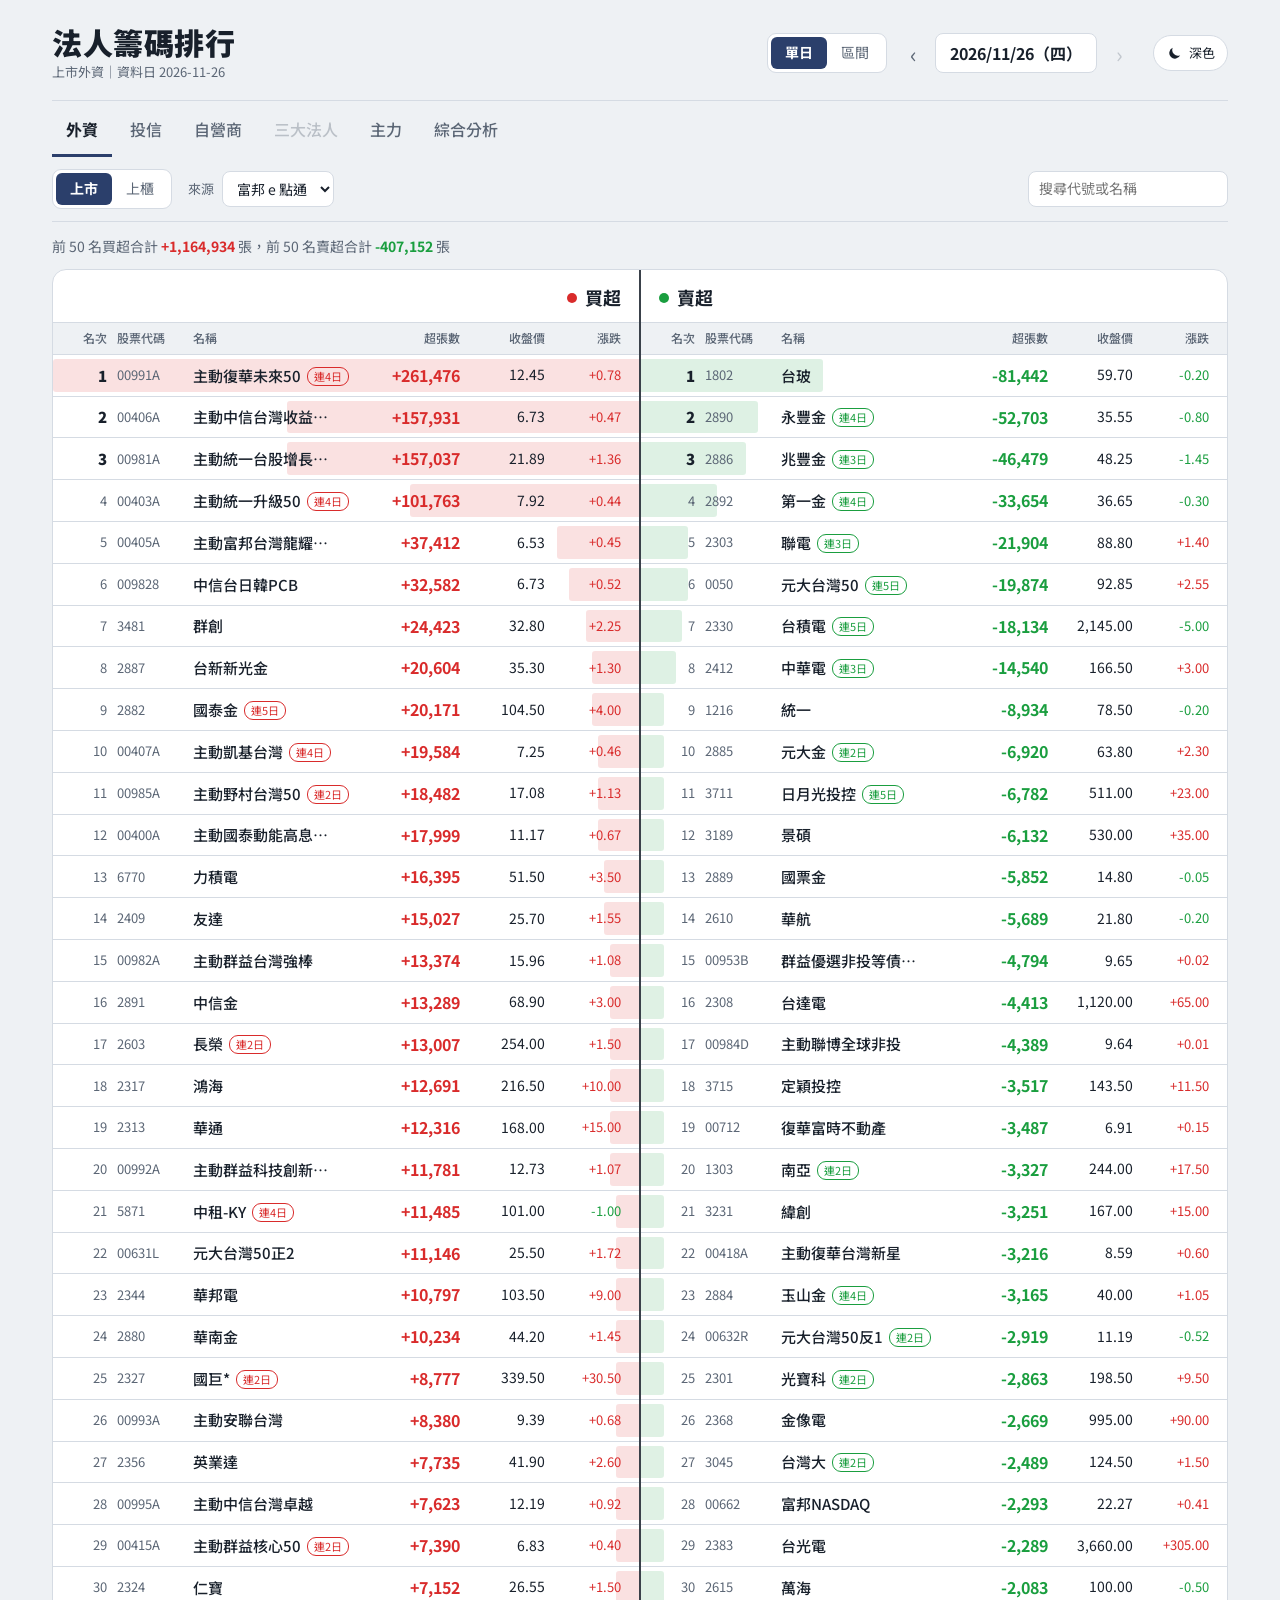
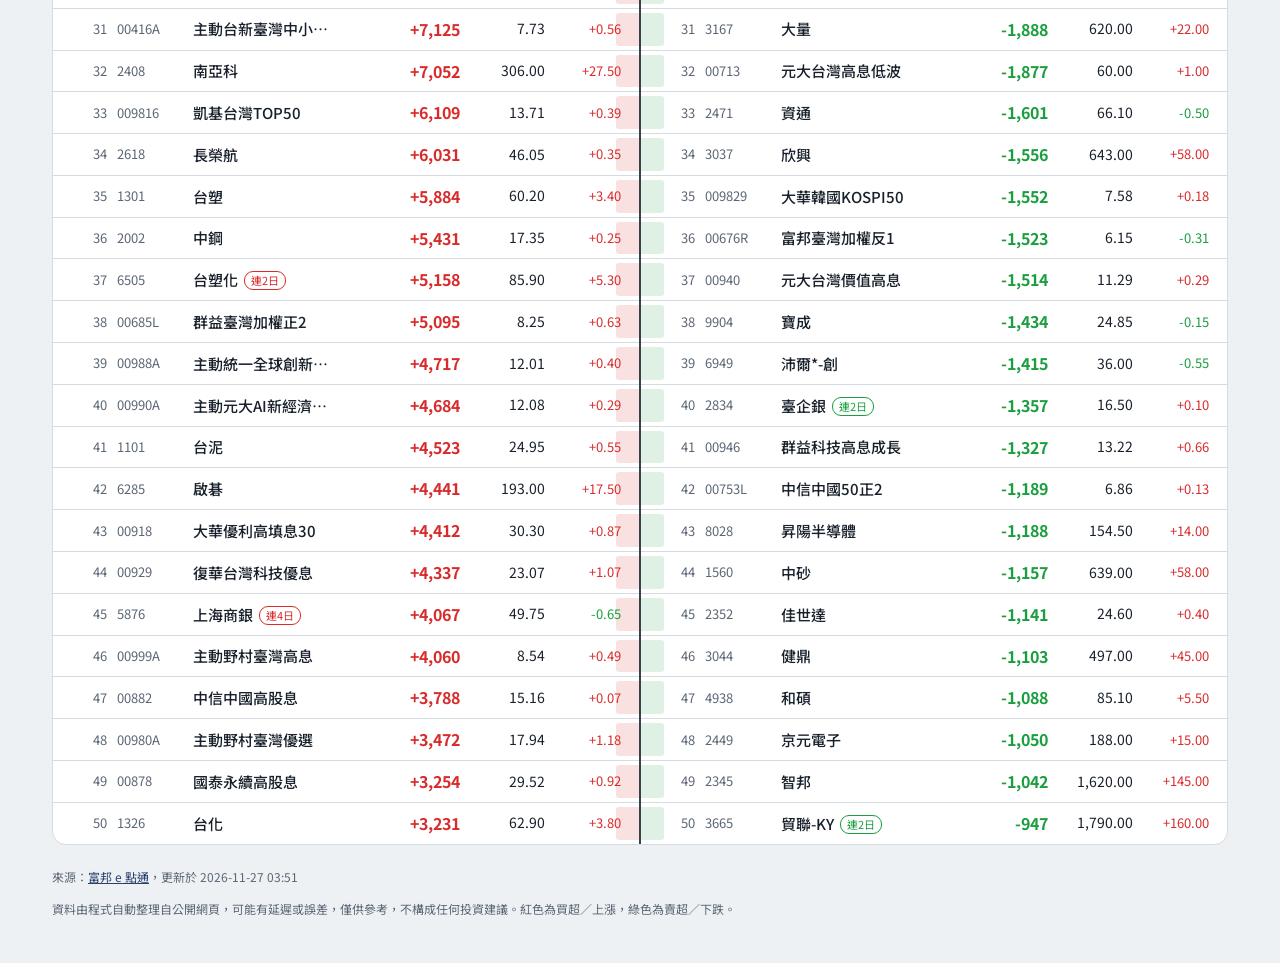
<file: web/index.html>
<!doctype html>
<html lang="zh-Hant-TW">
<head>
  <meta charset="utf-8">
  <meta name="viewport" content="width=device-width, initial-scale=1, viewport-fit=cover">
  <meta name="color-scheme" content="light dark">
  <title>法人籌碼排行</title>
  <link rel="icon" href="data:image/svg+xml,<svg xmlns='http://www.w3.org/2000/svg' viewBox='0 0 100 100'><text y='.9em' font-size='90'>📊</text></svg>">
  <script>
    // 先決定主題再渲染，避免閃白
    (function () {
      var t = null;
      try { t = localStorage.getItem("theme"); } catch (e) {}
      if (!t) t = matchMedia("(prefers-color-scheme: dark)").matches ? "dark" : "light";
      document.documentElement.setAttribute("data-theme", t);
    })();
  </script>
  <link rel="preconnect" href="https://fonts.googleapis.com">
  <link rel="preconnect" href="https://fonts.gstatic.com" crossorigin>
  <link href="https://fonts.googleapis.com/css2?family=Noto+Sans+TC:wght@400;500;700;900&display=swap" rel="stylesheet">
  <link rel="stylesheet" href="assets/style.css">
</head>
<body>
  <header class="top">
    <div class="brand">
      <h1>法人籌碼排行</h1>
      <p class="sub" id="subline">每日買賣超前段班</p>
    </div>

    <nav class="day" aria-label="資料日期">
      <div class="seg mode-seg" id="modeSeg" role="radiogroup" aria-label="單日或區間">
        <button role="radio" data-mode="day" aria-checked="true">單日</button>
        <button role="radio" data-mode="range" aria-checked="false">區間</button>
      </div>
      <div class="day-single" id="daySingle">
        <button class="icon-btn" id="prevDay" aria-label="前一個交易日">‹</button>
        <label class="day-pick">
          <span class="sr-only">選擇日期</span>
          <select id="dateSelect"></select>
        </label>
        <button class="icon-btn" id="nextDay" aria-label="下一個交易日">›</button>
      </div>
      <div class="day-range" id="dayRange" hidden>
        <label class="day-pick">
          <span class="sr-only">起始日</span>
          <select id="fromSelect"></select>
        </label>
        <span class="range-sep" aria-hidden="true">～</span>
        <label class="day-pick">
          <span class="sr-only">結束日</span>
          <select id="toSelect"></select>
        </label>
      </div>
    </nav>

    <button class="theme-btn" id="themeBtn" aria-label="切換淺色／深色">
      <svg class="i-sun" viewBox="0 0 24 24" aria-hidden="true"><circle cx="12" cy="12" r="4.5"/><path d="M12 2v2.5M12 19.5V22M2 12h2.5M19.5 12H22M4.9 4.9l1.8 1.8M17.3 17.3l1.8 1.8M4.9 19.1l1.8-1.8M17.3 6.7l1.8-1.8"/></svg>
      <svg class="i-moon" viewBox="0 0 24 24" aria-hidden="true"><path d="M20 14.5A8 8 0 0 1 9.5 4a8 8 0 1 0 10.5 10.5z"/></svg>
      <span id="themeLabel">深色</span>
    </button>
  </header>

  <section class="controls" aria-label="篩選">
    <div class="tabs" id="catTabs" role="tablist" aria-label="類別"></div>

    <div class="filters">
      <div class="seg" id="mktSeg" role="radiogroup" aria-label="市場"></div>
      <label class="field">
        <span>來源</span>
        <select id="srcSelect"></select>
      </label>
      <label class="field search">
        <span class="sr-only">搜尋股票</span>
        <input id="search" type="search" placeholder="搜尋代號或名稱" autocomplete="off">
      </label>
    </div>
  </section>

  <div class="presets" id="presets" hidden>
    <span>快速選擇</span>
    <button data-n="5">近 5 日</button>
    <button data-n="10">近 10 日</button>
    <button data-n="20">近 20 日</button>
    <button data-n="60">近 60 日</button>
    <button data-n="0">全部</button>
  </div>

  <div class="notice" id="notice" hidden></div>

  <p class="tally" id="tally"></p>

  <div class="side-switch seg" id="sideSwitch" role="radiogroup" aria-label="買超或賣超">
    <button role="radio" data-side="buy" aria-checked="true">買超</button>
    <button role="radio" data-side="sell" aria-checked="false">賣超</button>
  </div>

  <section class="combo" id="combo" hidden aria-label="綜合分析">
    <div class="combo-bar">
      <div class="chips" id="comboFilter" role="radiogroup" aria-label="篩選訊號">
        <button data-f="all">全部</button>
        <button data-f="buy2">共振買超</button>
        <button data-f="sell2">共振賣超</button>
        <button data-f="tybuy">土洋同買</button>
        <button data-f="tysell">土洋同賣</button>
        <button data-f="imbuy">法人＋主力同買</button>
        <button data-f="imsell">法人＋主力同賣</button>
        <button data-f="fight">土洋對作</button>
      </div>
      <div class="combo-opts">
      <button class="toggle" id="etfToggle" aria-pressed="true" title="ETF 常因造市、避險出現大量買賣超">排除 ETF</button>
      <label class="field">
        <span>排序</span>
        <select id="comboSort">
          <option value="score">共振分數</option>
          <option value="inst">三大法人合計</option>
          <option value="major">主力</option>
          <option value="foreign">外資</option>
          <option value="trust">投信</option>
          <option value="dealer">自營商</option>
        </select>
      </label>
      </div>
    </div>
    <div class="combo-wrap">
      <table class="combo-table">
        <thead>
          <tr>
            <th class="c-rk">名次</th><th class="c-cd">股票代碼</th><th class="c-nm">名稱</th>
            <th class="c-num">外資</th><th class="c-num">投信</th><th class="c-num">自營商</th>
            <th class="c-num c-inst">三大法人</th><th class="c-num">主力</th>
            <th class="c-num">收盤價</th><th class="c-num">漲跌</th><th class="c-sig">共振訊號</th>
          </tr>
        </thead>
        <tbody id="comboBody"></tbody>
      </table>
    </div>
  </section>

  <main class="board" id="board" data-side="buy">
    <section class="col col-buy" aria-labelledby="hBuy">
      <h2 id="hBuy"><span class="dot up"></span>買超</h2>
      <div class="row thead" role="presentation"><span class="rk">名次</span><span class="cd">股票代碼</span><span class="nm">名稱</span><span class="net h-net">超張數</span><span class="px h-px">收盤價</span><span class="chg">漲跌</span></div>
      <ol class="rows" id="buyList"></ol>
    </section>
    <div class="spine" aria-hidden="true"></div>
    <section class="col col-sell" aria-labelledby="hSell">
      <h2 id="hSell"><span class="dot down"></span>賣超</h2>
      <div class="row thead" role="presentation"><span class="rk">名次</span><span class="cd">股票代碼</span><span class="nm">名稱</span><span class="net h-net">超張數</span><span class="px h-px">收盤價</span><span class="chg">漲跌</span></div>
      <ol class="rows" id="sellList"></ol>
    </section>
  </main>

  <footer class="foot">
    <p id="sourceLink"></p>
    <p>資料由程式自動整理自公開網頁，可能有延遲或誤差，僅供參考，不構成任何投資建議。紅色為買超／上漲，綠色為賣超／下跌。</p>
  </footer>

  <script src="assets/app.js"></script>
</body>
</html>
</file>
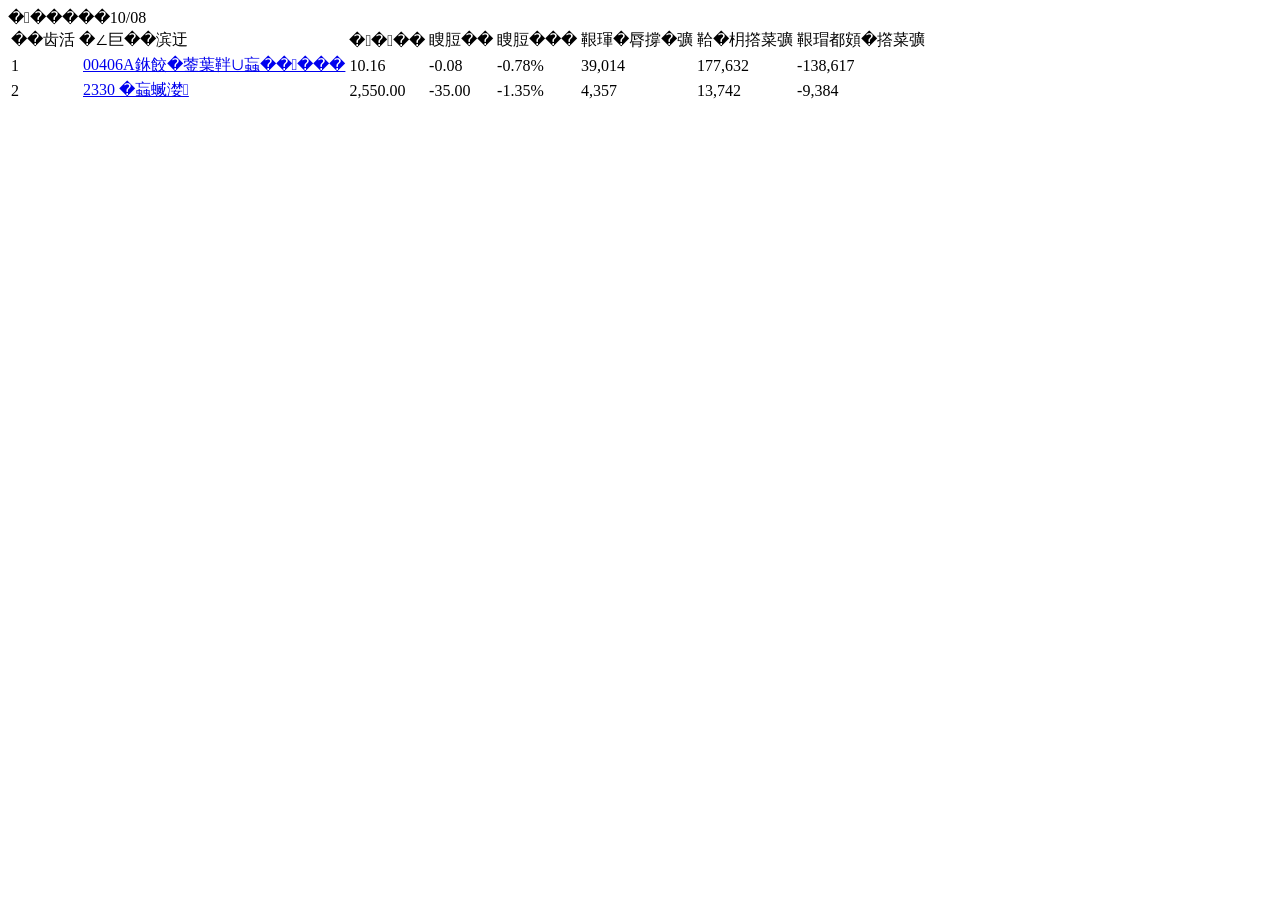
<file: tests/fixtures/fubon_major_sample.html>
<html><head><meta charset="big5"></head><body>
<div>日期：10/08</div>
<table>
<tr><td class="t2">名次</td><td class="t2">股票名稱</td><td class="t2">收盤價</td><td class="t2">漲跌</td><td class="t2">漲跌幅</td><td class="t2">買進張數</td><td class="t2">賣出張數</td><td class="t2">買賣超張數</td></tr>
<tr><td class="t3n0">1</td><td class="t3t1">&nbsp;<a href="javascript:Link2Stk('00406A')">00406A主動中信台灣收益</a></td><td class="t3n1">10.16</td><td class="t3g1">-0.08</td><td class="t3g1">-0.78%</td><td class="t3n1">39,014</td><td class="t3n1">177,632</td><td class="t3n1">-138,617</td></tr>
<tr><td class="t3n0">2</td><td class="t3t1">&nbsp;<a href="javascript:Link2Stk('2330')">2330 台積電</a></td><td class="t3n1">2,550.00</td><td class="t3g1">-35.00</td><td class="t3g1">-1.35%</td><td class="t3n1">4,357</td><td class="t3n1">13,742</td><td class="t3n1">-9,384</td></tr>
</table></body></html>
</file>
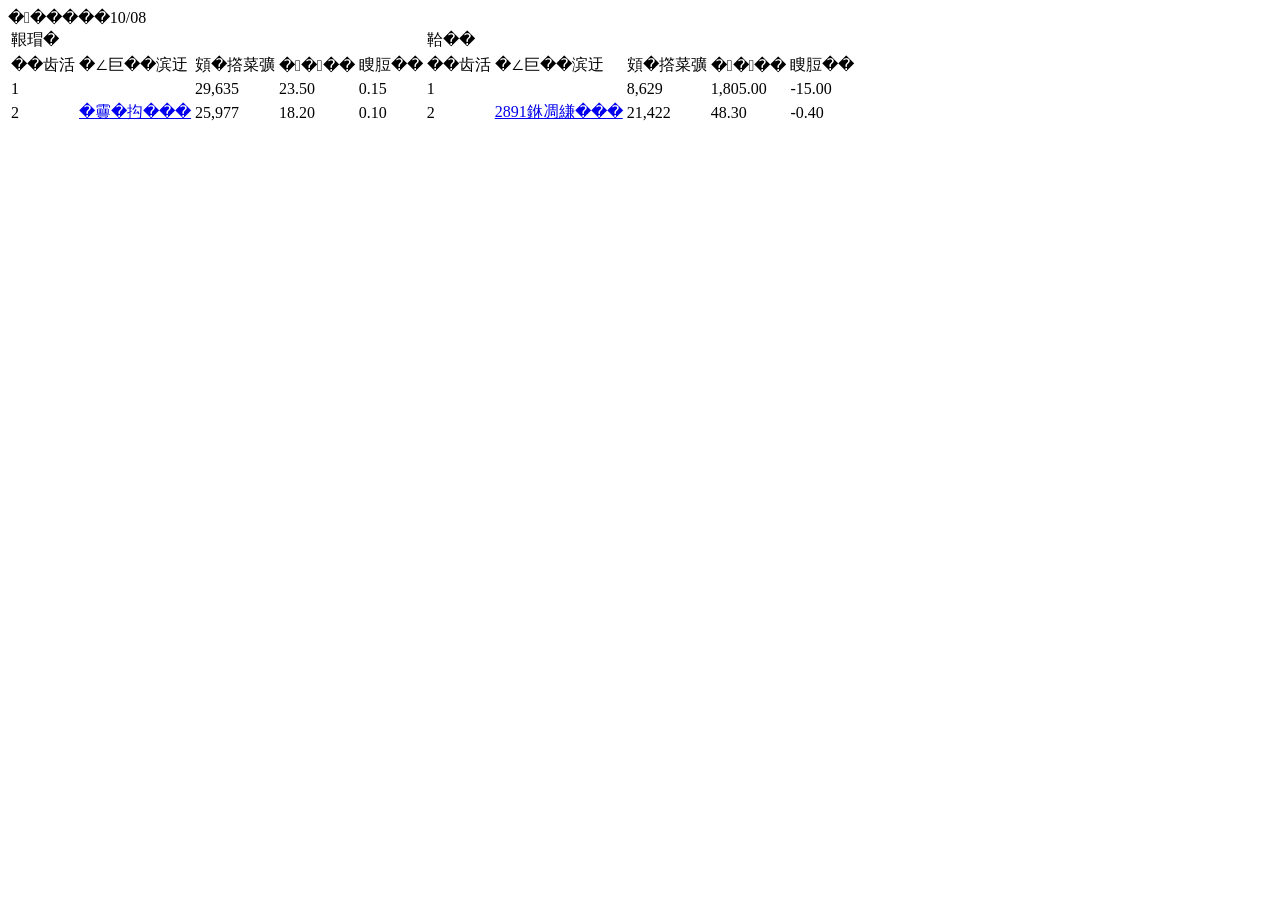
<file: tests/fixtures/fubon_sample.html>
<html><head><meta charset="big5"></head><body>
<div class="t11">日期：10/08</div>
<table class="t01">
<tr><td class="t2" colspan="5">買超</td><td class="t2" colspan="5">賣超</td></tr>
<tr><td class="t4t1">名次</td><td class="t4t1">股票名稱</td><td class="t4t1">超張數</td><td class="t4t1">收盤價</td><td class="t4t1">漲跌</td>
    <td class="t4t1">名次</td><td class="t4t1">股票名稱</td><td class="t4t1">超張數</td><td class="t4t1">收盤價</td><td class="t4t1">漲跌</td></tr>
<tr><td class="t3n0">1</td><td class="t3t1"><script>GenLink2stk('AS2887','台新新光金');</script></td><td class="t3n1">29,635</td><td class="t3n1">23.50</td><td class="t3n1">0.15</td>
    <td class="t3n0">1</td><td class="t3t1"><script>GenLink2stk('AS2330','台積電');</script></td><td class="t3n1">8,629</td><td class="t3n1">1,805.00</td><td class="t3n1">-15.00</td></tr>
<tr><td class="t3n0">2</td><td class="t3t1"><a href="/z/zc/zcx/zcx_2883.djhtm">凱基金</a></td><td class="t3n1">25,977</td><td class="t3n1">18.20</td><td class="t3n1">0.10</td>
    <td class="t3n0">2</td><td class="t3t1"><a href="/z/zc/zcx/zcx_2891.djhtm">2891中信金</a></td><td class="t3n1">21,422</td><td class="t3n1">48.30</td><td class="t3n1">-0.40</td></tr>
</table></body></html>
</file>
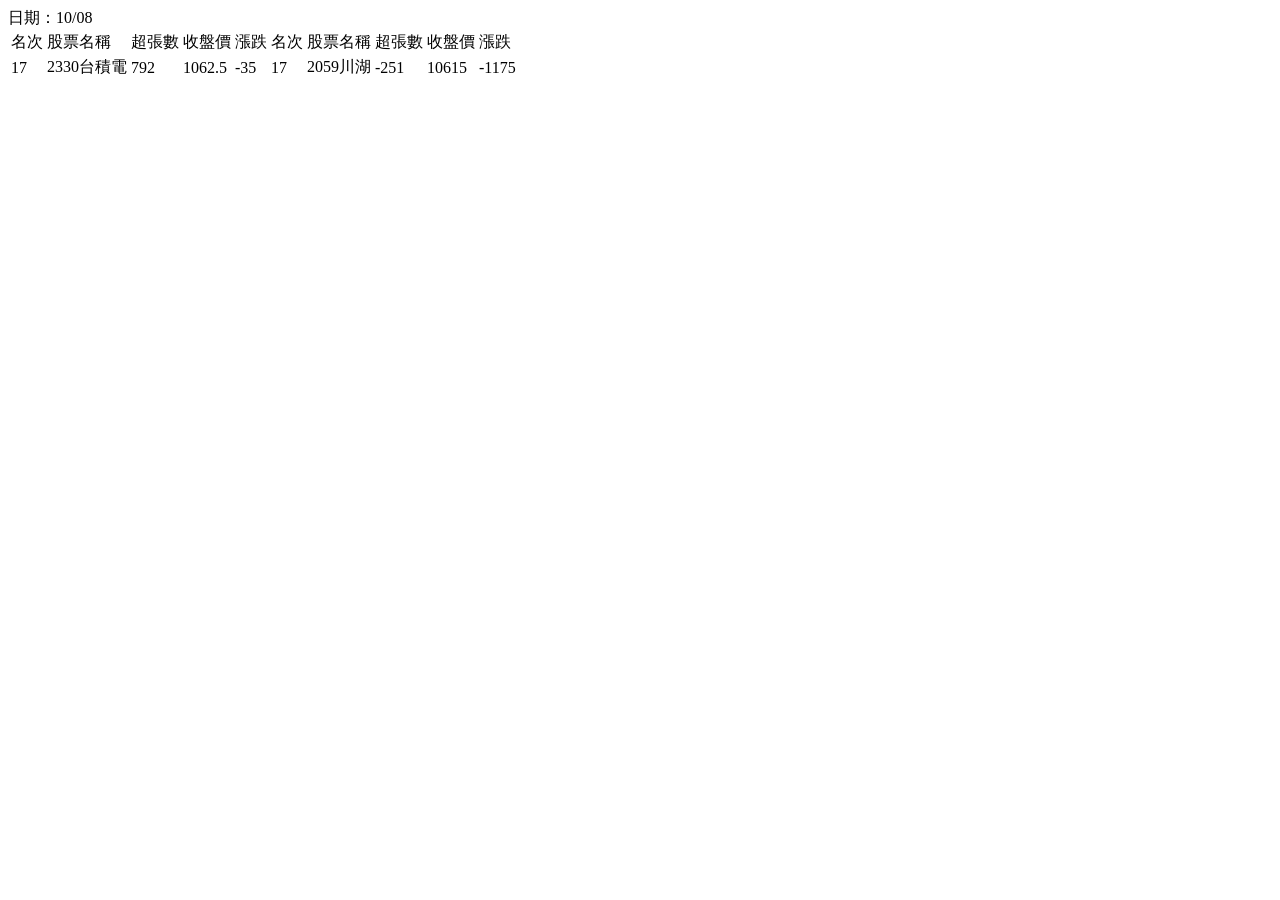
<file: tests/fixtures/fubon_small_net.html>
<html><body><div>日期：10/08</div><table>
<tr><td>名次</td><td>股票名稱</td><td>超張數</td><td>收盤價</td><td>漲跌</td><td>名次</td><td>股票名稱</td><td>超張數</td><td>收盤價</td><td>漲跌</td></tr>
<tr><td>17</td><td>2330台積電</td><td>792</td><td>1062.5</td><td>-35</td><td>17</td><td>2059川湖</td><td>-251</td><td>10615</td><td>-1175</td></tr>
</table></body></html>
</file>
<file: web/assets/style.css>
/* ============ 色彩：淺色 / 深色兩組 token ============ */
:root {
  --bg: #EEF1F4;
  --surface: #FFFFFF;
  --ink: #18202B;
  --muted: #5B6675;
  --rule: #D5DBE3;
  --accent: #2B3F6B;
  --accent-ink: #FFFFFF;
  --up: #D92B2B;
  --down: #1A9E3F;
  --up-bar: rgba(217, 43, 43, .14);
  --down-bar: rgba(26, 158, 63, .14);
  --hl: #FFF3C4;
  --focus: #3D6BE0;
  color-scheme: light;
}
@media (prefers-color-scheme: dark) {
  :root:not([data-theme="light"]) {
    --bg: #10151C; --surface: #171E27; --ink: #E4E8EE; --muted: #8E99A8; --rule: #27313D;
    --accent: #8FA8DB; --accent-ink: #10151C; --up: #FF5C5C; --down: #33C46A;
    --up-bar: rgba(255, 92, 92, .17); --down-bar: rgba(51, 196, 106, .16); --hl: #3A3420; --focus: #8FB0FF;
    color-scheme: dark;
  }
}
:root[data-theme="dark"] {
  --bg: #10151C; --surface: #171E27; --ink: #E4E8EE; --muted: #8E99A8; --rule: #27313D;
  --accent: #8FA8DB; --accent-ink: #10151C; --up: #FF5C5C; --down: #33C46A;
  --up-bar: rgba(255, 92, 92, .17); --down-bar: rgba(51, 196, 106, .16); --hl: #3A3420; --focus: #8FB0FF;
  color-scheme: dark;
}

/* ============ 基礎 ============ */
:root {
  box-sizing: border-box;
  padding-top: env(safe-area-inset-top, 0px);
  padding-bottom: env(safe-area-inset-bottom, 0px);
}
*, *::before, *::after { box-sizing: inherit; }
html { scroll-padding-top: env(safe-area-inset-top, 0px); -webkit-text-size-adjust: 100%; }
body {
  margin: 0 auto;
  max-width: 1240px;
  padding: 0 clamp(12px, 3vw, 32px) 32px;
  background: var(--bg);
  color: var(--ink);
  font-family: "Noto Sans TC", "PingFang TC", "Microsoft JhengHei", "Helvetica Neue", Arial, sans-serif;
  font-size: 15px;
  line-height: 1.55;
  font-variant-numeric: tabular-nums;
  transition: background-color .2s, color .2s;
}
button, select, input { font: inherit; color: inherit; }
:focus-visible { outline: 2px solid var(--focus); outline-offset: 2px; border-radius: 6px; }
.sr-only { position: absolute; width: 1px; height: 1px; overflow: hidden; clip: rect(0 0 0 0); white-space: nowrap; }

/* ============ 頁首 ============ */
.top {
  display: grid;
  grid-template-columns: 1fr auto auto;
  align-items: center;
  gap: 16px;
  padding: 24px 0 18px;
}
.brand h1 { margin: 0; font-size: clamp(22px, 3vw, 30px); font-weight: 900; letter-spacing: .02em; line-height: 1.2; }
.brand .sub { margin: 2px 0 0; color: var(--muted); font-size: 13px; }

.day { display: flex; align-items: center; gap: 4px; }
.day-pick select {
  appearance: none; border: 1px solid var(--rule); background: var(--surface);
  border-radius: 8px; padding: 7px 14px; font-weight: 700; font-size: 16px; cursor: pointer; text-align: center;
}
.day { flex-wrap: wrap; justify-content: center; gap: 8px; }
.day-single, .day-range { display: flex; align-items: center; gap: 4px; }
.day-range[hidden], .day-single[hidden], .presets[hidden] { display: none; }
.day-range .day-pick select { font-size: 15px; padding: 7px 10px; }
.range-sep { color: var(--muted); padding: 0 2px; }
.mode-seg button { padding: 5px 12px; }

.presets { display: flex; flex-wrap: wrap; align-items: center; gap: 6px; margin: -4px 0 12px; font-size: 13px; color: var(--muted); }
.presets span { margin-right: 4px; }
.presets button {
  border: 1px solid var(--rule); background: var(--surface); border-radius: 14px; padding: 3px 12px; cursor: pointer; font-size: 13px; color: var(--ink);
}
.presets button[aria-pressed="true"] { background: var(--accent); color: var(--accent-ink); border-color: var(--accent); font-weight: 700; }
.presets button:disabled { opacity: .35; cursor: default; }

.days-badge { display: inline-block; margin-left: 6px; font-size: 11px; padding: 0 6px; border-radius: 9px; vertical-align: 1px; color: var(--muted); border: 1px solid var(--rule); }
.days-badge.full { color: var(--ink); border-color: var(--ink); font-weight: 700; }

.icon-btn {
  width: 36px; height: 36px; border-radius: 8px; border: 1px solid transparent;
  background: transparent; font-size: 22px; line-height: 1; cursor: pointer; color: var(--muted);
}
.icon-btn:hover:not(:disabled) { border-color: var(--rule); color: var(--ink); }
.icon-btn:disabled { opacity: .3; cursor: default; }

.theme-btn {
  display: inline-flex; align-items: center; gap: 6px; height: 36px; padding: 0 12px;
  border-radius: 18px; border: 1px solid var(--rule); background: var(--surface); cursor: pointer; font-size: 13px;
}
.theme-btn svg { width: 17px; height: 17px; fill: none; stroke: currentColor; stroke-width: 1.8; stroke-linecap: round; }
.theme-btn .i-moon { fill: currentColor; stroke: none; }
:root[data-theme="dark"] .i-moon, :root:not([data-theme="dark"]) .i-sun { display: none; }

/* ============ 篩選列 ============ */
.controls { border-top: 1px solid var(--rule); border-bottom: 1px solid var(--rule); margin-bottom: 14px; }
.tabs { display: flex; gap: 4px; overflow-x: auto; scrollbar-width: none; padding-top: 6px; }
.tabs::-webkit-scrollbar { display: none; }
.tabs button {
  flex: none; border: 0; background: none; padding: 10px 14px 12px; cursor: pointer;
  font-size: 16px; font-weight: 500; color: var(--muted); border-bottom: 3px solid transparent;
}
.tabs button[aria-selected="true"] { color: var(--ink); font-weight: 700; border-bottom-color: var(--accent); }
.tabs button:disabled { opacity: .35; cursor: default; }

.filters { display: flex; flex-wrap: wrap; gap: 10px 16px; align-items: center; padding: 12px 0; }
.seg { display: inline-flex; background: var(--surface); border: 1px solid var(--rule); border-radius: 9px; padding: 3px; }
.seg button {
  border: 0; background: none; padding: 5px 14px; border-radius: 6px; cursor: pointer; font-size: 14px; color: var(--muted);
}
.seg button[aria-checked="true"] { background: var(--accent); color: var(--accent-ink); font-weight: 700; }
.seg button:disabled { opacity: .35; cursor: default; }
.field { display: inline-flex; align-items: center; gap: 8px; font-size: 13px; color: var(--muted); }
.field select, .field input {
  border: 1px solid var(--rule); background: var(--surface); border-radius: 8px; padding: 6px 10px; font-size: 14px; color: var(--ink);
}
.search { margin-left: auto; }
.search input { width: 200px; }

.notice {
  border-left: 4px solid var(--accent); background: var(--surface); padding: 10px 14px; border-radius: 0 8px 8px 0;
  margin-bottom: 12px; font-size: 14px;
}
.notice.err { border-left-color: var(--up); }
.tally { margin: 0 0 12px; color: var(--muted); font-size: 14px; }
.tally b.up { color: var(--up); }
.tally b.down { color: var(--down); }

/* ============ 對拉排行板 ============ */
.board {
  display: grid;
  grid-template-columns: 1fr 2px 1fr;
  background: var(--surface);
  border: 1px solid var(--rule);
  border-radius: 14px;
  overflow: hidden;
}
.spine { background: var(--ink); opacity: .85; }
.col h2 {
  margin: 0; padding: 14px 18px 10px; font-size: 18px; font-weight: 700; display: flex; align-items: center; gap: 8px;
  border-bottom: 1px solid var(--rule);
}
.col-buy h2 { justify-content: flex-end; }
.dot { width: 10px; height: 10px; border-radius: 50%; }
.dot.up { background: var(--up); }
.dot.down { background: var(--down); }

.rows { list-style: none; margin: 0; padding: 0; }
.row {
  position: relative;
  display: grid;
  grid-template-columns: 2.4em 4.4em minmax(0, 1fr) 6.2em 5em 4.4em;
  align-items: center;
  gap: 10px;
  padding: 8px 18px;
  border-bottom: 1px solid var(--rule);
  isolation: isolate;
}
.row:last-child { border-bottom: 0; }
/* 量能條：從中央脊線往外長 */
.row::before {
  content: ""; position: absolute; top: 4px; bottom: 4px; width: var(--w, 0%); z-index: -1; border-radius: 3px;
}
.col-buy .row::before { right: 0; background: var(--up-bar); border-radius: 3px 0 0 3px; }
.col-sell .row::before { left: 0; background: var(--down-bar); border-radius: 0 3px 3px 0; }
.row.hit { background: var(--hl); }

.rk { color: var(--muted); font-size: 13px; text-align: right; }
.rk.rk-top { color: var(--ink); font-weight: 900; font-size: 15px; }
.nm { min-width: 0; }
.nm a { color: inherit; text-decoration: none; font-weight: 500; }
.nm a:hover { text-decoration: underline; }
.row > .cd { color: var(--muted); font-size: 13px; }
.nm { overflow: hidden; text-overflow: ellipsis; white-space: nowrap; }
.streak {
  display: inline-block; margin-left: 6px; font-size: 11px; padding: 0 6px; border-radius: 9px; vertical-align: 1px;
  border: 1px solid currentColor;
}
.col-buy .streak { color: var(--up); }
.col-sell .streak { color: var(--down); }
.px { text-align: right; font-size: 14px; }
.row > .chg { text-align: right; font-size: 13px; }
/* 表頭 */
.row.thead { padding-top: 6px; padding-bottom: 6px; color: var(--muted); background: var(--bg); }
.row.thead::before { display: none; }
.row.thead > span { color: var(--muted); font-size: 12px; font-weight: 500; white-space: nowrap; overflow: hidden; text-overflow: clip; }
.row.thead .nm { overflow: visible; }
.net { text-align: right; font-weight: 700; font-size: 16px; }
.up { color: var(--up); }
.down { color: var(--down); }
.flat { color: var(--muted); }
.empty { padding: 36px 18px; color: var(--muted); text-align: center; }

.side-switch { display: none; margin-bottom: 12px; }

/* ============ 綜合分析 ============ */
.combo[hidden] { display: none; }
.combo-bar { display: flex; flex-wrap: wrap; gap: 10px 16px; align-items: center; justify-content: space-between; margin-bottom: 12px; }
.chips { display: flex; flex-wrap: wrap; gap: 6px; }
.chips button {
  border: 1px solid var(--rule); background: var(--surface); border-radius: 14px; padding: 4px 12px; cursor: pointer; font-size: 13px;
}
.chips button[aria-checked="true"] { background: var(--accent); color: var(--accent-ink); border-color: var(--accent); font-weight: 700; }
.combo-opts { display: flex; align-items: center; gap: 12px; }
.toggle { border: 1px solid var(--rule); background: var(--surface); border-radius: 8px; padding: 5px 12px; cursor: pointer; font-size: 13px; }
.toggle[aria-pressed="true"] { border-color: var(--accent); color: var(--accent); font-weight: 700; }
.toggle[aria-pressed="true"]::before { content: "✓ "; }
.chips button .n { margin-left: 4px; font-size: 11px; opacity: .75; }
.combo-wrap { background: var(--surface); border: 1px solid var(--rule); border-radius: 14px; overflow-x: auto; -webkit-overflow-scrolling: touch; }
.combo-table { width: 100%; border-collapse: collapse; font-size: 14px; white-space: nowrap; }
.combo-table th {
  position: sticky; top: 0; z-index: 1; background: var(--bg); color: var(--muted); font-size: 12px; font-weight: 500;
  padding: 8px 10px; text-align: left; border-bottom: 1px solid var(--rule);
}
.combo-table td { padding: 8px 10px; border-bottom: 1px solid var(--rule); }
.combo-table tbody tr:last-child td { border-bottom: 0; }
.combo-table tbody tr.hit td { background: var(--hl); }
.combo-table .c-num { text-align: right; }
.combo-table .c-rk { text-align: right; color: var(--muted); width: 3em; }
.combo-table .c-cd { color: var(--muted); font-size: 13px; }
.combo-table td.c-nm a { color: inherit; text-decoration: none; font-weight: 500; }
.combo-table td.c-nm a:hover { text-decoration: underline; }
.combo-table td.c-inst { font-weight: 700; }
.combo-table td.na { color: var(--muted); opacity: .6; }
.combo-table td.c-num.up { color: var(--up); }
.combo-table td.c-num.down { color: var(--down); }
.sig { display: inline-block; font-size: 11px; padding: 1px 7px; border-radius: 9px; margin-right: 4px; border: 1px solid currentColor; }
.sig.up { color: var(--up); }
.sig.down { color: var(--down); }
.sig.mid { color: var(--muted); }
.score { display: inline-block; min-width: 2.2em; text-align: center; font-weight: 900; margin-right: 6px; border-radius: 6px; padding: 0 4px; }
.score.up { background: var(--up-bar); color: var(--up); }
.score.down { background: var(--down-bar); color: var(--down); }
.score.flat { color: var(--muted); }

.foot { color: var(--muted); font-size: 12px; margin-top: 22px; line-height: 1.7; }
.foot a { color: var(--accent); }

/* ============ 平板 ============ */
@media (max-width: 980px) {
  .row { grid-template-columns: 2em 3.9em minmax(0, 1fr) 5.4em 4.4em 3.8em; gap: 6px; padding: 8px 10px; }
  .net { font-size: 15px; }
  .px, .row > .chg { font-size: 12px; }
  .streak, .days-badge { display: none; }
  .search { margin-left: 0; flex: 1 1 180px; }
  .search input { width: 100%; }
}

/* ============ 手機：單欄 + 買/賣切換 ============ */
@media (max-width: 640px) {
  .top { grid-template-columns: 1fr auto; gap: 10px; padding-top: 16px; }
  .day { grid-column: 1 / -1; grid-row: 2; justify-content: center; }
  .theme-btn span { display: none; }
  .theme-btn { width: 36px; padding: 0; justify-content: center; }
  .filters { gap: 10px; }
  .side-switch { display: flex; }
  .side-switch button { flex: 1; padding: 8px; font-size: 15px; }
  .side-switch button[data-side="sell"][aria-checked="true"] { background: var(--down); color: #fff; }
  .side-switch button[data-side="buy"][aria-checked="true"] { background: var(--up); color: #fff; }
  .board { grid-template-columns: 1fr; }
  .spine { display: none; }
  .board[data-side="buy"] .col-sell, .board[data-side="sell"] .col-buy { display: none; }
  .col h2 { display: none; }
  .col-buy h2 { justify-content: flex-start; }
  .row { grid-template-columns: 1.5em 3.3em minmax(0, 1fr) 4.9em 4.1em 3.3em; gap: 4px; padding: 10px 8px; }
  .row > .cd { font-size: 12px; }
  .net { font-size: 14px; }
  .row.thead > span { font-size: 11px; letter-spacing: -.02em; }
  .col-buy .row::before { right: auto; left: 0; border-radius: 0 3px 3px 0; }
}

@media (max-width: 640px) {
  .combo-table { font-size: 13px; }
  .combo-table th, .combo-table td { padding: 8px 7px; }
  .combo-table .c-rk { display: none; }
  .combo-table .c-cd, .combo-table .c-nm { position: sticky; background: var(--surface); z-index: 2; }
  .combo-table th.c-cd, .combo-table th.c-nm { background: var(--bg); z-index: 3; }
  .combo-table .c-cd { left: 0; min-width: 4.6em; }
  .combo-table .c-nm { left: 4.6em; box-shadow: 1px 0 0 var(--rule); }
  .combo-bar { align-items: stretch; }
  .chips { flex-wrap: nowrap; overflow-x: auto; scrollbar-width: none; }
  .chips button { flex: none; }
}

@media (prefers-reduced-motion: reduce) {
  * { transition: none !important; }
}

.board[hidden] { display: none; }
</file>
